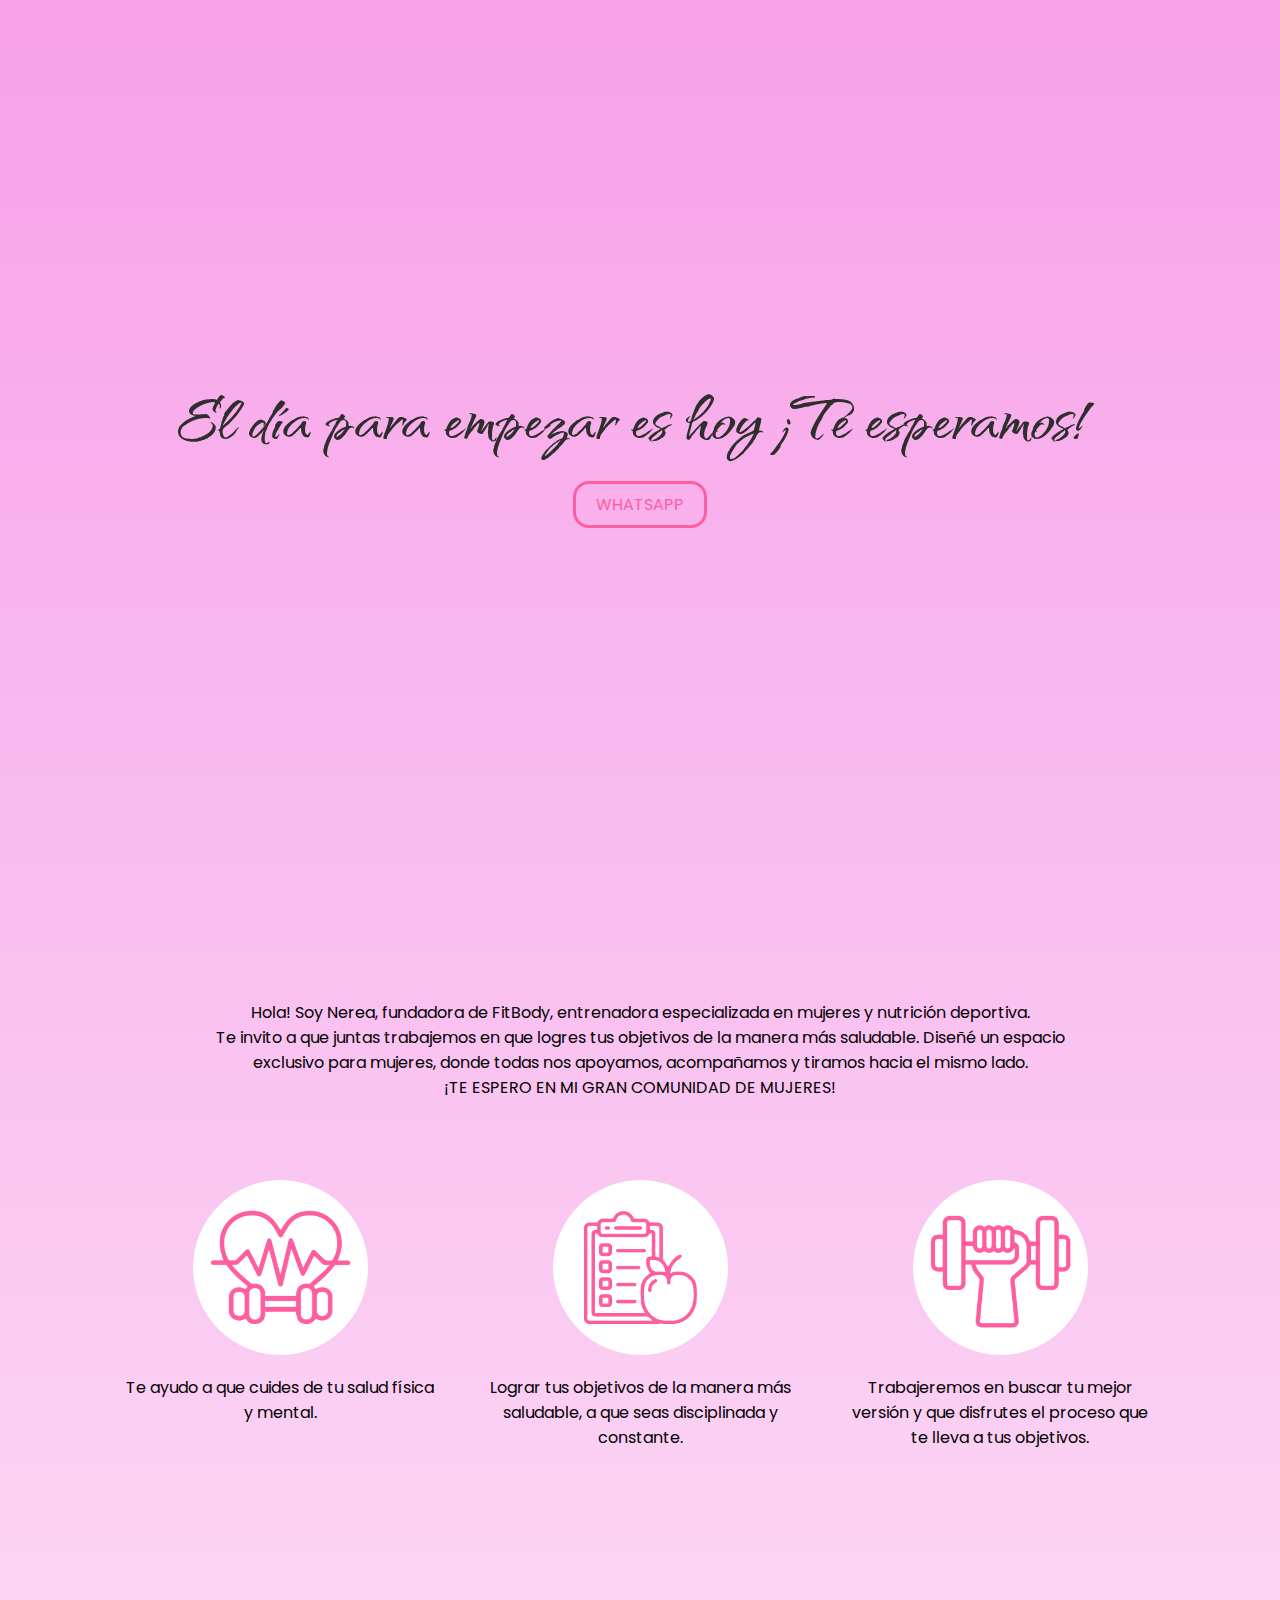
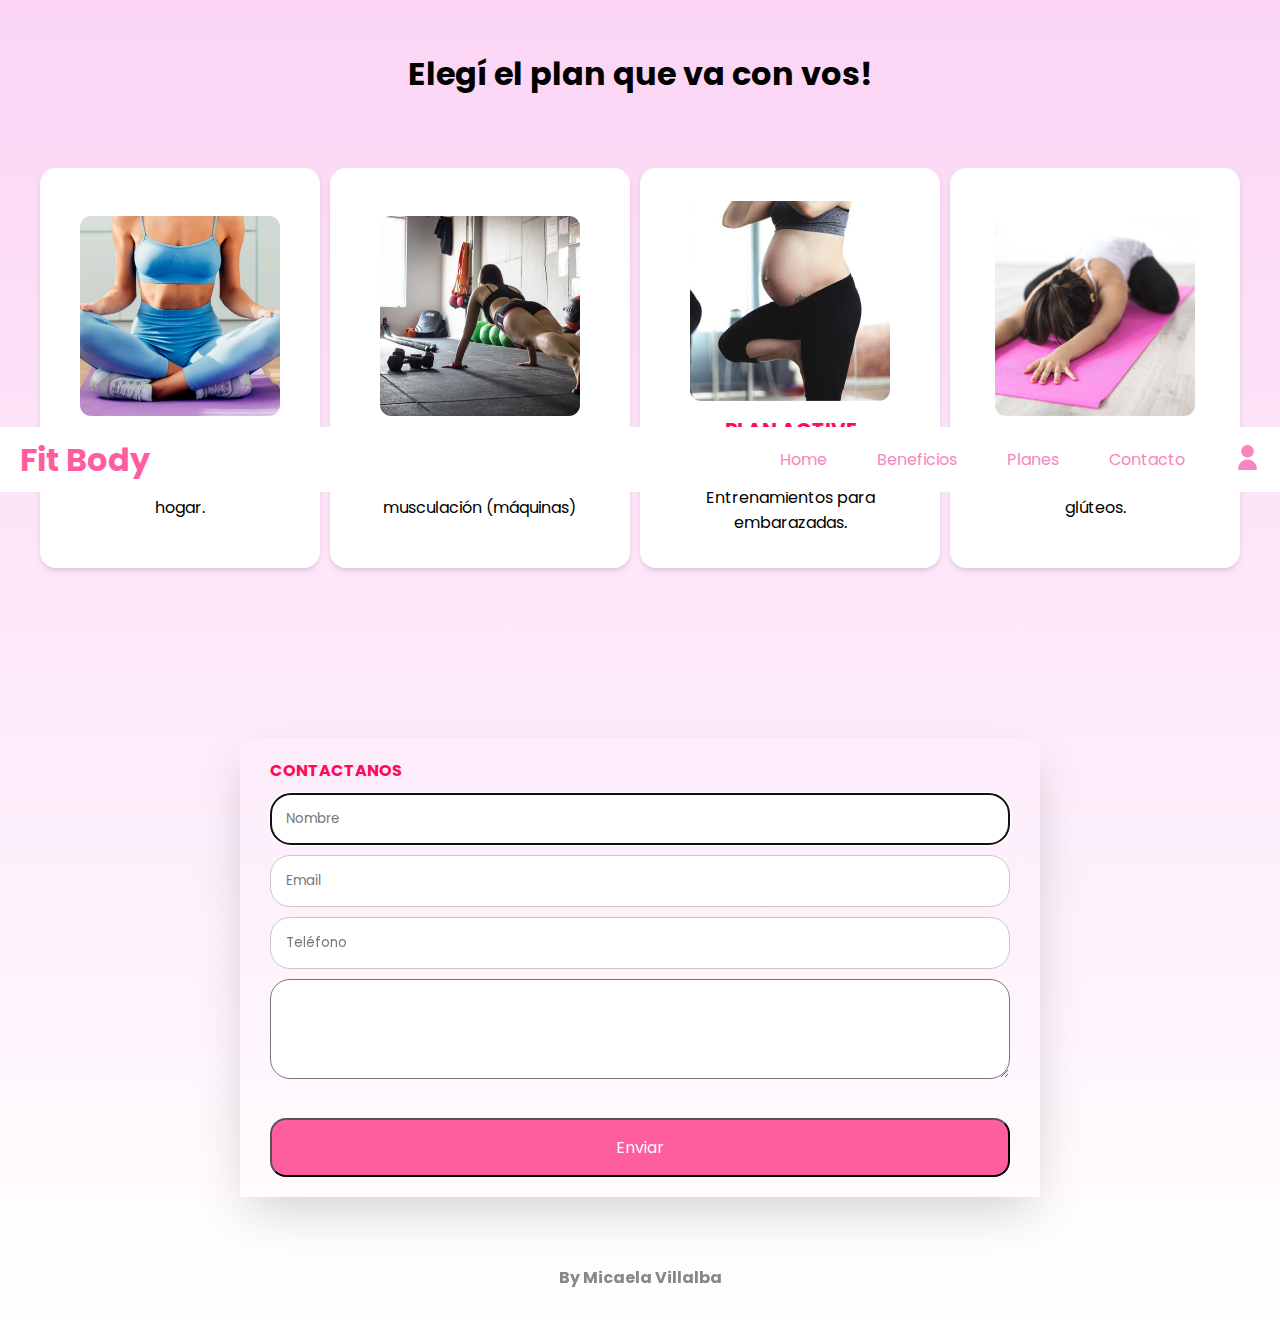
<file: index.html>
<!DOCTYPE html>
<html lang="en">
<head>
    <meta charset="UTF-8">
    <meta name="viewport" content="width=device-width, initial-scale=1.0">
    <link rel="stylesheet" href="./style.css">
    <link rel="stylesheet" href="./animaciones.css">
    <link rel="stylesheet" href="https://cdnjs.cloudflare.com/ajax/libs/font-awesome/6.4.2/css/all.min.css">
    <link rel="stylesheet" href="./mediaqueries.css">
    <title>FitBody</title>
</head>
<body>
    <header>
        <div class="nav__logo">
            <h1>Fit Body</h1>
        </div>
        <nav class="navbar">
            <label for="toggle-menu"><i class="fa-solid fa-bars" style="color: #fe5d9f;"></i></label>
            <input type="checkbox" id="toggle-menu">
            
            <ul class="nav__list">
                <li><a href="#home">Home</a></li>
                <li><a href="#beneficios">Beneficios</a></li>
                <li><a href="#planes">Planes</a></li>
                <li><a href="#contact">Contacto</a></li>
            </ul>
            <div class="login">
                <a href="./login.html"><img src="./assets/usuario.svg" alt="login"></a>
            </div>
            
        </nav>
    </header>
    <main>
        <section id="home">
            <div class="hero__container">
                <div class="hero__info">
                    <h1>El día para empezar es hoy ¡Te esperamos!</h1>
                    <a href="#" class="btn">WHATSAPP</a>
                </div>
            </div>
        </section>
        <section id="beneficios">
            <div class="descripción">
                <p>Hola! Soy Nerea, fundadora de FitBody, entrenadora especializada en mujeres y nutrición deportiva. <br> Te invito a que juntas trabajemos en que logres tus objetivos de la manera más saludable. Diseñé un espacio exclusivo para mujeres, donde todas nos apoyamos, acompañamos y tiramos hacia el mismo lado. <br>¡TE ESPERO EN MI GRAN COMUNIDAD DE MUJERES!
                </p>
            </div>
            <div class="beneficio__container">
                <div class="beneficio">
                    <img src="./assets/aptitud-fisica.png" alt="">
                    <div class="beneficio__info">
                        <p>Te ayudo a que cuides de tu salud física y mental.</p>
                    </div>
                </div>
                <div class="beneficio">
                    <img src="./assets/dieta.png" alt="">
                    <div class="beneficio__info">
                        <p>Lograr tus objetivos de la manera más saludable, a que seas disciplinada y constante.</p>
                    </div>
                </div>
                <div class="beneficio">
                    <img src="./assets/gimnasio.png" alt="">
                    <div class="beneficio__info">
                        <p>Trabajeremos en buscar tu mejor versión y que disfrutes el proceso que te lleva a tus objetivos.</p>
                    </div>
                </div>

            </div>
        </section>
        <section id="planes">
            <div class="planes__title">
                <h4>Elegí el plan que va con vos!</h4>

            </div>
            <div class="cards__container">
                <div class="cards__planes">
                <div class="cards__img">
                    <img src="./assets/plan1.png" alt="mujer ejercitando">
                </div>
                <div class="cards__info">
                    <div class="cards__title">
                        <h2>
                            PLAN HOME 2.0
                        </h2>
                    </div>
                    <div class="cards__description">
                        <p>Entrenamientos para el hogar.</p>
                    </div>

                </div>
                </div>
                <div class="cards__planes">
                <div class="cards__img">
                    <img src="./assets/plan2.png" alt="mujer en gimnasio">
                </div>
                <div class="cards__info">
                    <div class="cards__title">
                        <h2>
                            PLAN FULL GYM
                        </h2>
                    </div>
                    <div class="cards__description">
                        <p>
                            Planificación para musculación (máquinas)
                        </p>
                    </div>

                </div>
                </div>
                <div class="cards__planes">
                <div class="cards__img">
                    <img src="./assets/plan3.png" alt="mujer embarazada ejercitando">
                </div>
                <div class="cards__info">
                    <div class="cards__title">
                        <h2>
                            PLAN ACTIVE PREGNANT
                        </h2>
                    </div>
                    <div class="cards__description">
                        <p>
                            Entrenamientos para embarazadas.
                        </p>
                    </div>
                </div>
                </div>

                <div class="cards__planes">
                <div class="cards__img">
                    <img src="./assets/plan4.png" alt="mujer ejercitando">
                </div>
                <div class="cards__info">
                    <div class="cards__title">
                        <h2>
                            TALLER DE GLÚTEOS
                        </h2>
                    </div>
                    <div class="cards__description">
                        <p>
                            Intensivo 4 semanas de glúteos.
                        </p>
                    </div>
                </div>
                </div>
            </div>

        </section>

        <section id="contact">
            <div class="contact__container">
                <h3>CONTACTANOS</h3>
                <div class="contact__nombre">
                    <input placeholder="Nombre" type="text" tabindex="1" required autofocus />
				</div>
			<div class="contact__mail">
                <input placeholder="Email" type="email" tabindex="2" required />
				</div>
			<div class="contact__telefono">
					<input placeholder="Teléfono" type="tel" tabindex="3" required />
				</div>
			<div class="textarea">
					<textarea
						placeholder="Escribe tu mensaje...." tabindex="5" required>
                    </textarea>
				</div>
			<div class="button">
					<button
						name="submit" type="submit" id="contact-submit" data-submit="...Sending">Enviar
					</button>
				</div>

            </div>
        
        </section>
    </main>
    <footer>
        <h4 class="footer__title">By Micaela Villalba</h4>
    </footer>
</body>
</html>
</file>
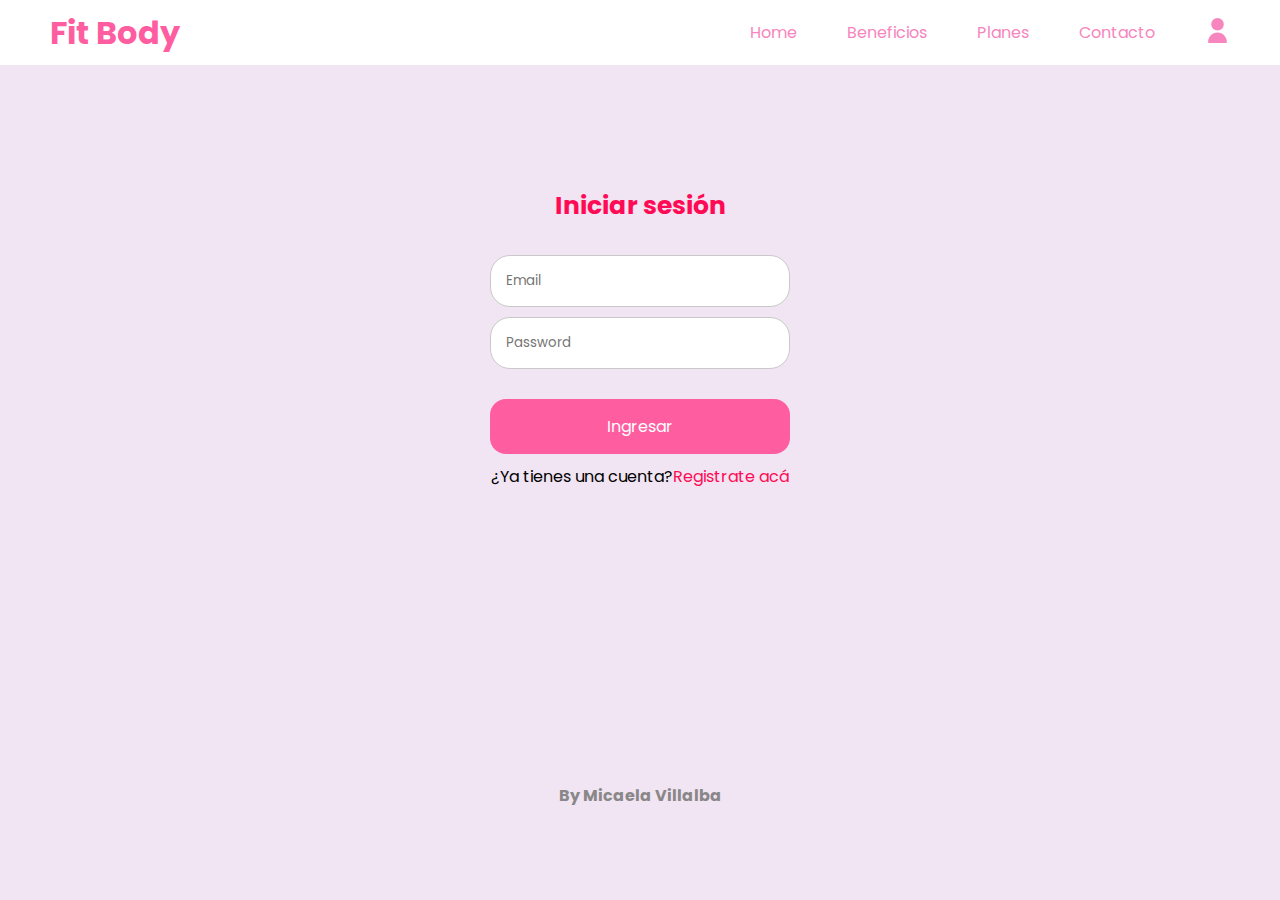
<file: login.html>
<!DOCTYPE html>
<html lang="en">
<head>
    <meta charset="UTF-8">
    <meta name="viewport" content="width=device-width, initial-scale=1.0">
    <link rel="stylesheet" href="./login.css">
    <link rel="stylesheet" href="./mediaqueries.css">
    <link rel="stylesheet" href="animaciones.css">
    <link rel="stylesheet" href="https://cdnjs.cloudflare.com/ajax/libs/font-awesome/6.4.2/css/all.min.css">
    <title>Fitbody-login</title>
</head>
<body>
  <header>
    <div class="nav__logo">
        <h1>Fit Body</h1>
    </div>
    <nav class="navbar">
      <label for="toggle-menu"><i class="fa-solid fa-bars" style="color: #fe5d9f;"></i></label>
            <input type="checkbox" id="toggle-menu">
        <ul class="nav__list">
            <li><a href="./index.html">Home</a></li>
            <li><a href="./index.html">Beneficios</a></li>
            <li><a href="./index.html">Planes</a></li>
            <li><a href="./index.html">Contacto</a></li>
        </ul>
        <div class="login">
            <a href="./login.html"><img src="./assets/usuario.svg" alt="login"></a>
        </div>
        
    </nav>
</header>
     <section>
      <div class="container__login">
          <h1>Iniciar sesión</h1>
        <form class="container__forms">
          <input type="email" placeholder="Email" class="datos__input" />
				<input type="password" placeholder="Password" class="datos__input" />
				
        <a href="#" class="btn__submit">Ingresar</a>
          </form>

      <div class="concuenta">
            <p>¿Ya tienes una cuenta?<a
                href="./register.html"
                >Registrate acá</a>
            </p>
      </div>

      </div>
    </section>

    <footer>
        <h4>By Micaela Villalba</h4>
    </footer>
</body>
</html>
</file>
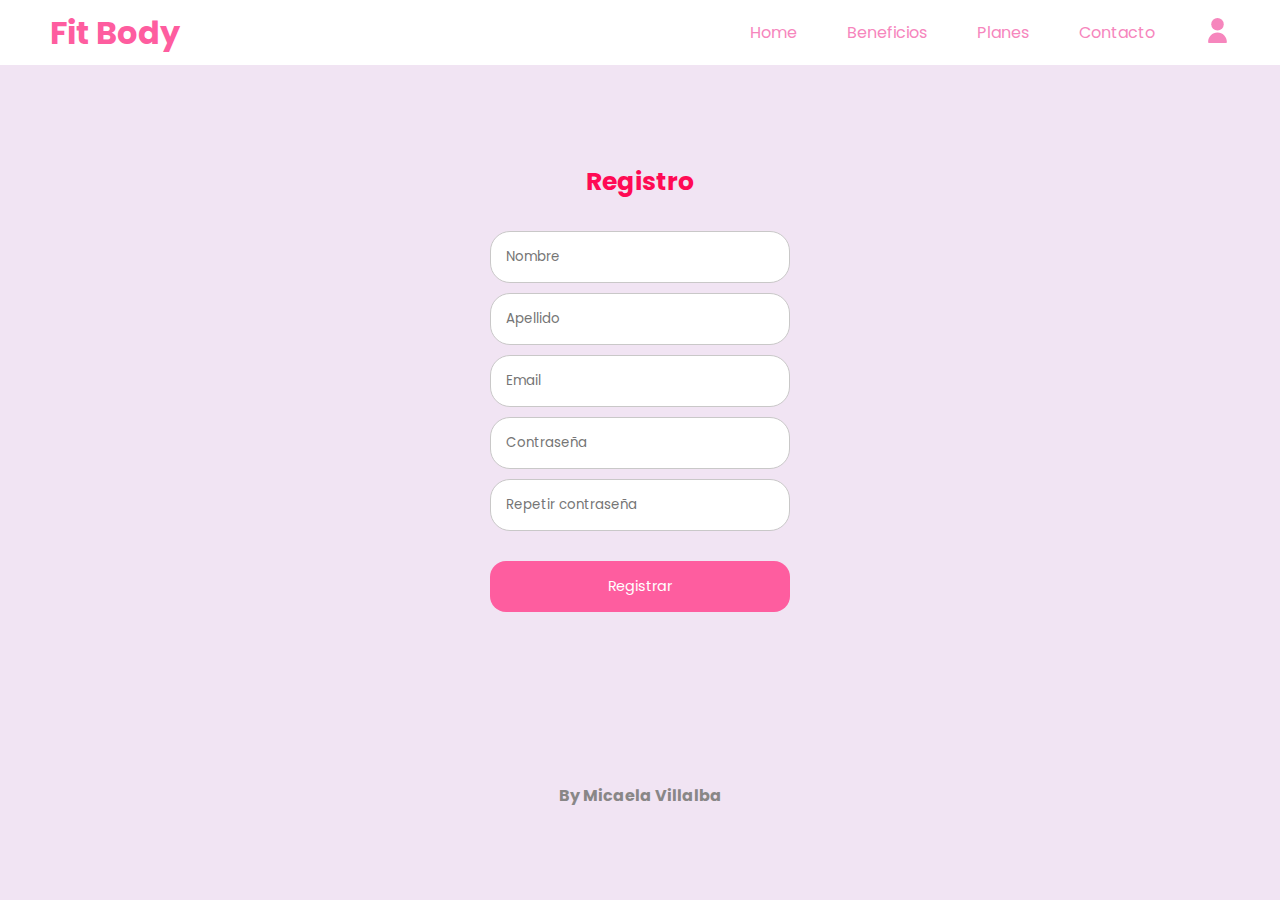
<file: register.html>
<!DOCTYPE html>
<html lang="en">
<head>
    <meta charset="UTF-8">
    <meta name="viewport" content="width=device-width, initial-scale=1.0">
    <link rel="stylesheet" href="./register.css">
    <link rel="stylesheet" href="mediaqueries.css">
    <link rel="stylesheet" href="animaciones.css">
    <link rel="stylesheet" href="https://cdnjs.cloudflare.com/ajax/libs/font-awesome/6.4.2/css/all.min.css">
    <title>Fitbody-Register</title>
</head>
<body>
    <header>
    <div class="nav__logo">
        <h1>Fit Body</h1>
    </div>
    <nav class="navbar">
      <label for="toggle-menu"><i class="fa-solid fa-bars" style="color: #fe5d9f;"></i></label>
            <input type="checkbox" id="toggle-menu">

        <ul class="nav__list">
            <li><a href="./index.html">Home</a></li>
            <li><a href="./index.html">Beneficios</a></li>
            <li><a href="./index.html">Planes</a></li>
            <li><a href="./index.html">Contacto</a></li>
        </ul>
        <div class="login">
            <a href="./login.html"><img src="./assets/usuario.svg" alt="login"></a>
        </div>
        
    </nav>
</header>
      

    <section>
        <div class="container__register">
          <h1>Registro</h1>
        
         <form class="container__form">
				<input type="text" placeholder="Nombre" class="datos__input" />
				<input type="text" placeholder="Apellido" class="datos__input" />
				<input type="email" placeholder="Email" class="datos__input" />
				<input type="password" placeholder="Contraseña" class="datos__input" />
				<input
					type="password"
					placeholder="Repetir contraseña"
					class="datos__input" />
				<a href="#" class="btn__submit">Registrar</a>
			</form>
        
      </div>
    </section>

    <footer>
        <h4>By Micaela Villalba</h4>
    </footer>
    
</body>
</html>
</file>
<file: style.css>
@import url('https://fonts.googleapis.com/css2?family=Poppins:wght@400;600&display=swap');
@import url('https://fonts.googleapis.com/css2?family=Qwitcher+Grypen:wght@700&display=swap');

* {
	margin: 0;
	padding: 0;
	box-sizing: border-box;
	text-decoration: none;
	list-style: none;
}

body {
   background: rgb(247,161,232);
background: linear-gradient(180deg, rgba(247,161,232,1) 0%, rgba(255,255,255,1) 100%);
}

header {
	background: white;
	display: flex;
	justify-content: space-between;
	align-items: center;
    position: fixed;
	padding: 0 20px;
	width: 100%;
	height: 65px;
}

.navbar{
    display: flex;
    justify-content: space-between;
    gap: 50px;
}

.navbar i {
    font-size: 36px;
    display: none;
}

#toggle-menu {
    display: none;
}
.nav__list {
	display: flex;
	align-items: center;
	justify-content:space-around;
	max-width: 1200px;
	gap: 50px;
}

.nav__logo {
    font-family: 'Poppins', sans-serif;
    color: #fe5d9f;
}

.nav__list li {
	position: relative;
}

.nav__list a{
    color: #f686bd;
    font-family: 'Poppins', sans-serif;
}

.nav__list a:hover {
    color: #898787;
}
 

.login img{
    width: 25px;
}

#home {
    width: 100%;
	height: 100vh;
	display: flex;
	align-items: center;
	justify-content: center;
	margin: 0 auto;
    background: url(../assets/home.jpg);
    background-position: center;
    background-repeat: no-repeat;
    background-size: cover;
    background-attachment: fixed;
}

.hero__info {
    display: flex;
    align-items: center;
    flex-direction: column;
    justify-content: center;
    gap: 20px;
}

.hero__info h1{
    font-family: 'Qwitcher Grypen', cursive;
    font-size: 5rem;
    color: rgb(46, 46, 46);
}
.btn {
	padding: 8px 20px;
    border: solid 3px;
	border-radius: 1rem;
    border-color: #fe5d9f;
    font-family: 'Poppins', sans-serif;
    color: #fe5d9f;
}

.btn:hover {
    background-color: #fe5d9f;
    color:white;
}

#beneficios {
    display: flex;
    flex-direction: column;
    max-width: 1200px;
	margin: 0 auto;
    padding: 80px 0;;
    justify-content: center;
    align-items: center;
    gap: 40px;
}

.descripción {
    font-family: 'Poppins', sans-serif;
    font-size: 1rem;
    padding: 20px;
    text-align: center;
    max-width: 80%;
    margin: 0 auto;
}
.beneficio__container {
    display: flex;
    justify-content: center;
    align-items: center;
    padding: 20px 0px;
	max-width: 1200px;
    gap: 10px;

}
.beneficio {
    display: flex;
    flex-direction: column;
    justify-content: center;
    align-items: center;
    max-width: 350px;
    align-self: first baseline;
}

.beneficio__container img {
    border-radius: 50%;
    width: 50%;
}

.beneficio p {
    font-family: 'Poppins', sans-serif;
    text-align: center;
    padding: 20px;
}

#planes {
    display: flex;
    flex-direction: column;
  
    max-width: 1200px;
	margin: 0 auto;
    justify-content: center;
    align-items: center;
    gap: 70px;
    padding: 80px 0;
    
}

.planes__title {
    font-family: 'Poppins', sans-serif;
    font-size: 2rem;
}
.cards__container {
    display: flex;
    justify-content: center;
    align-items: center;
    max-width: 1200px;
    gap: 10px;
    
}

.cards__img img {
    width: 200px;
    border-radius: 0.7rem;
}

.cards__planes {
    display: flex;
    flex-direction: column;
    justify-content: center;
    align-items:center;
    max-width: 300px;
    height: 400px;
    background-color: #fff;
    box-shadow: rgba(0, 0, 0, 0.1) 0px 4px 6px -1px, rgba(0, 0, 0, 0.06) 0px 2px 4px -1px;
    border-radius: 1rem;
    
    
}

.cards__info {
    display: flex;
	flex-direction: column;
	justify-content: space-between;
	gap: 10px;
	padding: 0px 30px;
    text-align: center;
}

.cards__info h2, p {
    font-family: 'Poppins', sans-serif;
    
}
.cards__info h2 {
    font-size: 20px;
    padding-top: 10px;
    color:#ff0a54;
}



#contact {
	max-width: 1200px;
	margin: 0 auto;
	width: 100%;
	display: flex;
	justify-content: center;
    padding : 90px 0 30px;
}

.contact__container {
	max-width: 800px;
	width: 100%;
	padding: 20px 30px;
	box-shadow: rgba(0, 0, 0, 0.2) 0px 18px 50px -10px;
	display: flex;
	flex-direction: column;
	justify-content: center;
	gap: 10px;
}

.contact__container h3 {
    font-size: 1rem;
    font-family: 'Poppins', sans-serif;
    color: #ff0a54;
}

.contact__container input {
	width: 100%;
	border: 1px solid #c9c8c8;
	padding: 15px;
	border-radius: 20px;
    font-family: 'Poppins', sans-serif;
}

.contact__container textarea {
	height: 100px;
	width: 100%;
	background: #fff;
	margin: 0 0 5px;
	padding: 15px;
	border-radius: 20px;
}

.contact__container button {
    width: 100%;
    cursor: pointer;
	margin-top: 20px;
	font-size: 1rem;
	background-color: #fe5d9f;
	color: white;
	padding: 15px 25px;
	border-radius: 1rem;
    font-family: 'Poppins', sans-serif;
    text-align: center;
}

footer {
  display: flex;
  height: 100px;
  justify-content: center;
  align-items: center;
  padding: 2rem 0rem;
}

.footer__title {
  font-size: 1rem;
  text-align: center;
  font-family: 'Poppins', sans-serif;
  color: #898787;

}
</file>
<file: animaciones.css>
.html{
    scroll-behavior: smooth;
}



.beneficio__container img {
    cursor: pointer;
	transition: all 0.5s;
}

.beneficio__container img:hover {
	transform: scale(1.1);
	transition: all 0.5s;
}

.cards__planes {
    cursor: pointer;
	transition: all 0.5s;
}

.cards__planes:hover {
    transform: scale(1.1);
	transition: all 0.5s;
}
</file>
<file: mediaqueries.css>
/*celular*/

@media (max-width: 576px) {
    .nav__list {
        background-color: white;
        width: 100%;
        height: calc(100vh - 65px);
        position: absolute;
        top:65px;
        left: 0;
        flex-direction: column;
        display: none;
    }

    .login img {
        width: 30px;
    }
    .navbar i{
        display: block;
    }

    #toggle-menu:checked ~ .nav__list {
        display: flex;

    }

    #home {
        background: none;
        height: 400px;
    }

    .hero__info h1 {
        font-size: 3.5rem;
        padding: 0 30px 0 30px;
        text-align: center;

    }

    #beneficios {
        flex-direction: column;
        max-height: 100%;
    }
    .descripción {
        padding: 0;
    }

    .beneficio__container {
        flex-direction: column;
        gap: 40px;
    }
    
    
    #planes{
        padding: 10px 0;
    }
    .planes__title{
        font-size: 1.5rem;

    }


    .cards__container{
        flex-direction: column;
    }

    #contact{
        max-width: 600px;
        padding: 30px 0;
    }

    .contact__container {
        box-shadow: none;
    }
}


/*tablet*/
@media (max-width: 992px) {

    .hero__info h1 {
        font-size: 4.3rem;
        padding: 0 30px 0 30px;
        text-align: center;

    }    

    .descripción {
        font-size: 1.3rem;
    }

    .beneficio {
        max-width: 300px;

    }

    .beneficio p{
        font-size: 18px;
    }

    .cards__container{
        flex-wrap: wrap;
        max-width: 800px;
        gap: 50px;
    }

    }
</file>
<file: login.css>
@import url('https://fonts.googleapis.com/css2?family=Poppins:wght@400;600&display=swap');
@import url('https://fonts.googleapis.com/css2?family=Qwitcher+Grypen:wght@700&display=swap');

* {
	margin: 0;
	padding: 0;
	box-sizing: border-box;
	text-decoration: none;
	list-style: none;
}


body {
    background-color: #f1e4f3;
}

header {
	background: white;
	display: flex;
	justify-content: space-between;
	align-items: center;
    position: fixed;
	padding: 0 50px;
	width: 100%;
	height: 65px;
}

nav{
    display: flex;
    justify-content: flex-end;
    gap: 50px;
}
.nav__list {
	display: flex;
	align-items: center;
	justify-content:space-around;
	max-width: 1200px;
	gap: 50px;
}

.nav__logo {
    font-family: 'Poppins', sans-serif;
    color: #fe5d9f;
}

.navbar{
    display: flex;
    justify-content: space-between;
    gap: 50px;
}

.navbar i {
    font-size: 36px;
    display: none;
}

#toggle-menu {
    display: none;
}

.nav__list li {
	position: relative;
}

.nav__list a{
    color: #f686bd;
    font-family: 'Poppins', sans-serif;
}

.nav__list a:hover {
    color: #898787;
}

.login img{
    width: 25px;
}
.container__login {
	display: flex;
	flex-direction: column;
	justify-content: center;
	align-items: center;
	gap: 10px;
	height: 75vh;
	max-width: 1000px;
	margin: 0 auto;
}

.container__login h1 {
	font-size: 25px;
	margin-bottom: 20px;
	color: #ff0a54;
    font-family: 'Poppins', sans-serif;
}

.container__forms{
    display: flex;
    flex-direction: column;
    justify-content: center;
    align-items: center;
    gap: 10px;
}

.datos__input {
	width: 300px;
	border: 1px solid #c9c8c8;
	padding: 15px;
	border-radius: 20px;
    font-family: 'Poppins', sans-serif;
}

.btn__submit {
    width: 100%;
    cursor: pointer;
	margin-top: 20px;
	font-size: 1rem;
	background-color: #fe5d9f;
	color: white;
	padding: 15px 25px;
	border-radius: 1rem;
    font-family: 'Poppins', sans-serif;
    text-align: center;
	
}

.concuenta p {
	font-size: 1rem;
	cursor: pointer;
     font-family: 'Poppins', sans-serif;
}

.concuenta a {
    font-size: 1rem;
	color: #ff0a54;
	cursor: pointer;
}

footer {
  display: flex;
  height: 100px;
  justify-content: center;
  align-items: center;
  padding: 2rem 0rem;
  margin-top: 70px;
}

h4 {
  font-size: 1rem;
  text-align: center;
  font-family: 'Poppins', sans-serif;
  color: #898787;
}
</file>
<file: register.css>
@import url('https://fonts.googleapis.com/css2?family=Poppins:wght@400;600&display=swap');
@import url('https://fonts.googleapis.com/css2?family=Qwitcher+Grypen:wght@700&display=swap');

* {
	margin: 0;
	padding: 0;
	box-sizing: border-box;
	text-decoration: none;
	list-style: none;
}


body {
    background-color: #f1e4f3;
}

header {
	background: white;
	display: flex;
	justify-content: space-between;
	align-items: center;
    position: fixed;
	padding: 0 50px;
	width: 100%;
	height: 65px;
}

nav{
    display: flex;
    justify-content: flex-end;
    gap: 50px;
}
.nav__list {
	display: flex;
	align-items: center;
	justify-content:space-around;
	max-width: 1200px;
	gap: 50px;
}

.nav__logo {
    font-family: 'Poppins', sans-serif;
    color: #fe5d9f;
}

.navbar{
    display: flex;
    justify-content: space-between;
    gap: 50px;
}

.navbar i {
    font-size: 36px;
    display: none;
}

#toggle-menu {
    display: none;
}

.nav__list li {
	position: relative;
}

.nav__list a{
    color: #f686bd;
    font-family: 'Poppins', sans-serif;
}

.nav__list a:hover {
    color: #898787;
}

.login img{
    width: 25px;
}
.container__register {
	display: flex;
	flex-direction: column;
	justify-content: center;
	align-items: center;
	gap: 10px;
	height: 75vh;
	max-width: 1200px;
	margin: 0 auto;
    padding-top: 100px;
}

.container__register h1 {
	font-size: 25px;
	margin-bottom: 20px;
	color: #ff0a54;
    font-family: 'Poppins', sans-serif;
}

.container__form{
    display: flex;
    flex-direction: column;
    justify-content: center;
    align-items: center;
    gap: 10px;
}

.datos__input {
	width: 300px;
	border: 1px solid #c9c8c8;
	padding: 15px;
	border-radius: 20px;
    font-family: 'Poppins', sans-serif;
}

.btn__submit {
    width: 100%;
    cursor: pointer;
	margin-top: 20px;
	font-size: 0.9rem;
	background-color: #fe5d9f;
	color: white;
	padding: 15px 25px;
	border-radius: 1rem;
    font-family: 'Poppins', sans-serif;
    text-align: center;
	
}

.concuenta p {
	font-size: 1rem;
	cursor: pointer;
     font-family: 'Poppins', sans-serif;
}

.concuenta a {
    font-size: 1rem;
	color: #ff0a54;
	cursor: pointer;
}

footer {
  display: flex;
  height: 100px;
  justify-content: center;
  align-items: center;
  padding: 2rem 0rem;
  margin-top: 70px;
}

h4 {
  font-size: 1rem;
  text-align: center;
  font-family: 'Poppins', sans-serif;
  color: #898787;
}
</file>
